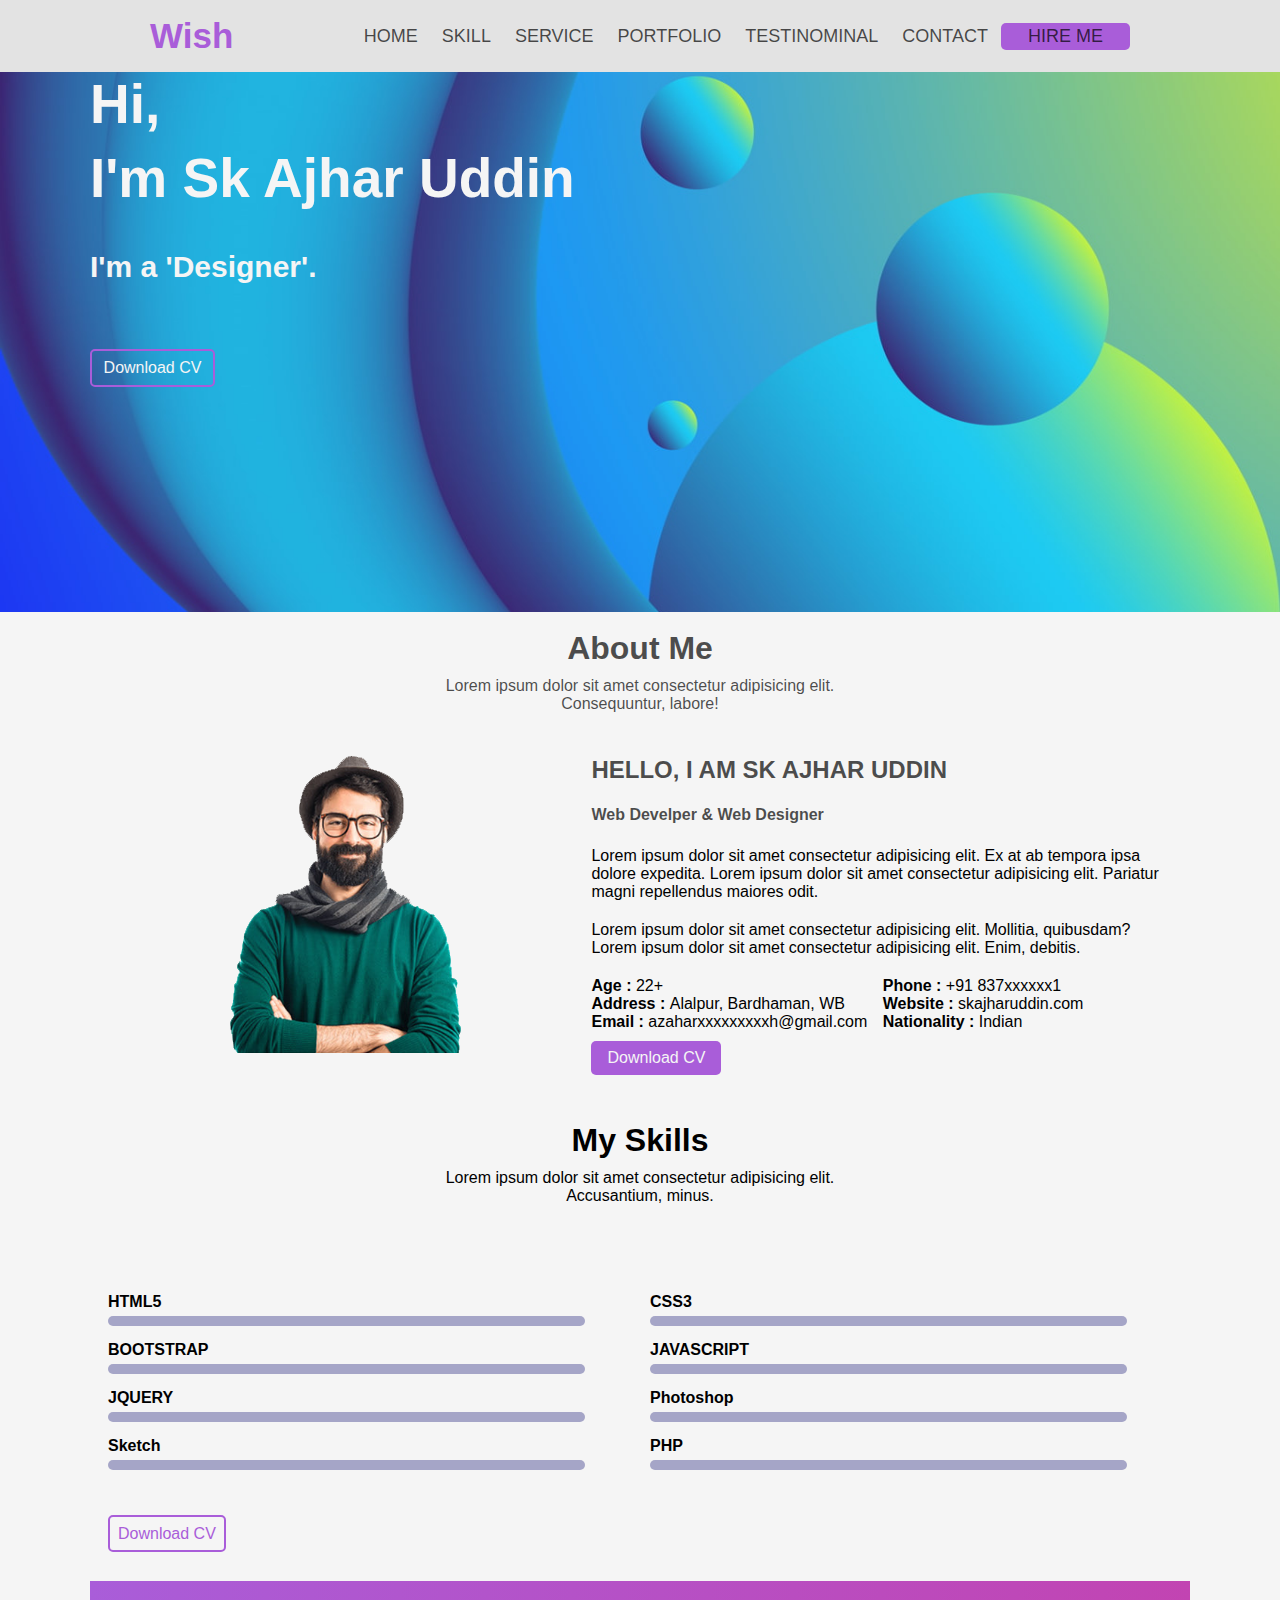
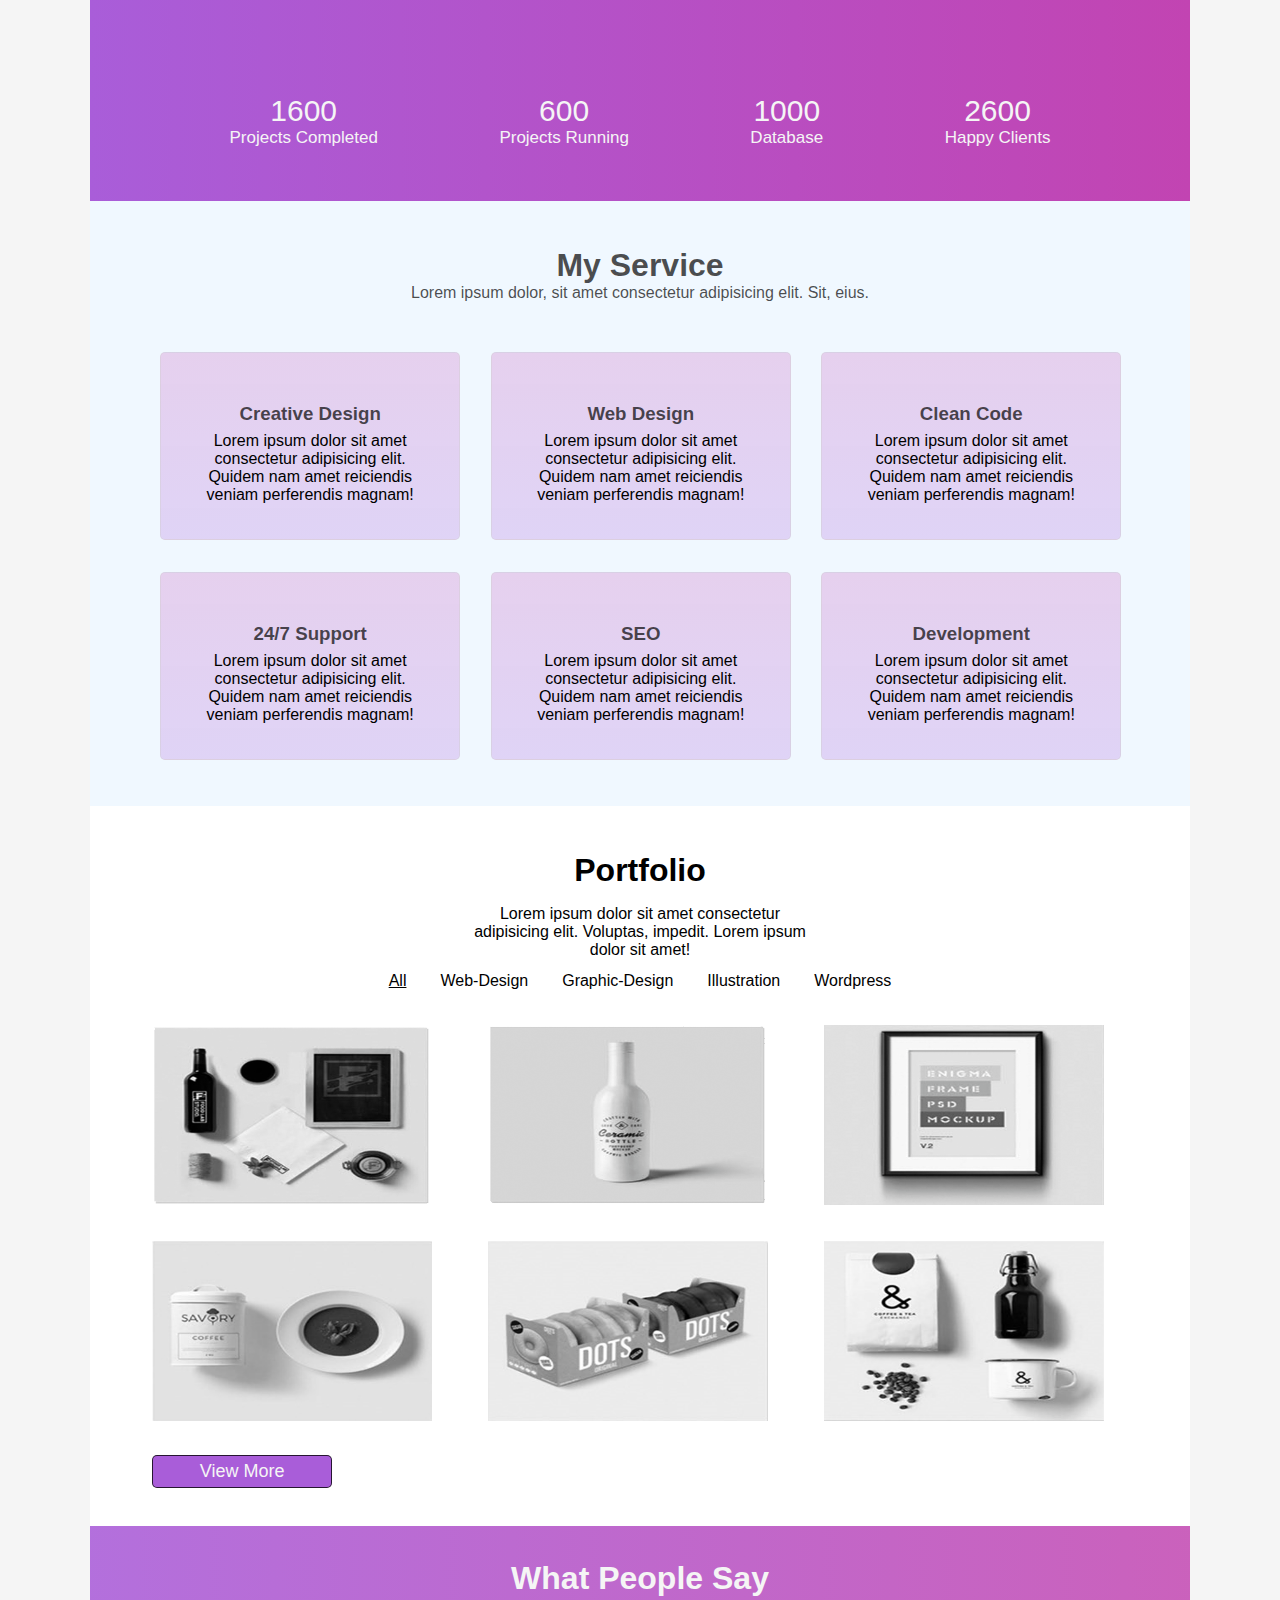
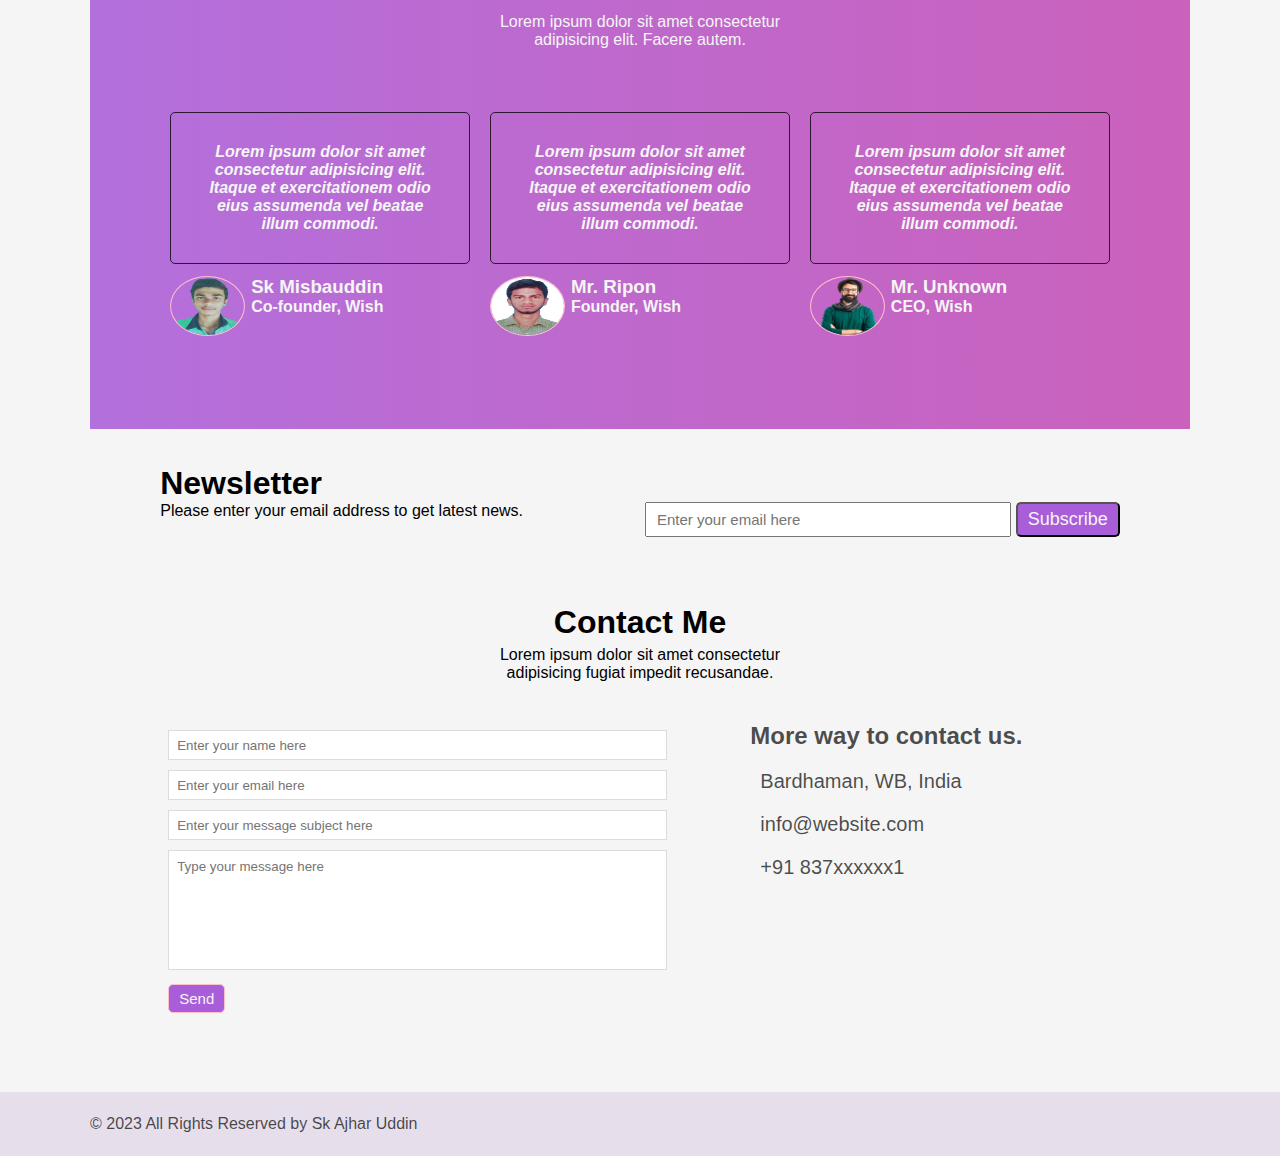
<file: index.html>
<!DOCTYPE html>
<html lang="en">

<head>
    <meta charset="UTF-8">
    <meta http-equiv="X-UA-Compatible" content="IE=edge">
    <meta name="viewport" content="width=device-width, initial-scale=1.0">
    <title>Wish</title>
    <!-- font-awesome link -->
    <link rel="stylesheet" href="https://cdnjs.cloudflare.com/ajax/libs/font-awesome/6.2.1/css/all.min.css"
        integrity="sha512-MV7K8+y+gLIBoVD59lQIYicR65iaqukzvf/nwasF0nqhPay5w/9lJmVM2hMDcnK1OnMGCdVK+iQrJ7lzPJQd1w=="
        crossorigin="anonymous" referrerpolicy="no-referrer" />

    <!-- css local file's link -->
    <link rel="stylesheet" href="./assets/css/style.css">
</head>

<body>

    <!-- navbar starts here -->
    <nav>
        <div class="navbar">
            <div class="nav-left">
                <h1><span>Wish</span></h1>
            </div>
            <i class="fas fa-bars fa-2x" id="nav-right-icon"></i>
            <div class="nav-right">
               <div id="menu" class="hidden">
                <ul>
                    <li class="nav_list"><a href="#index.html">Home</a></li>
                    <li class="nav_list"><a href="#skills">Skill</a></li>
                    <li class="nav_list"><a href="#service">Service</a></li>
                    <li class="nav_list"><a href="#portfolio">Portfolio</a></li>
                    <li class="nav_list"><a href="#testinominal">Testinominal</a></li>
                    <li class="nav_list"><a href="#contact">Contact</a></li>
                    <li class="nav_list"><a href="##">Hire Me</a></li>
                </ul>
               </div>
            </div>
        </div>
    </nav>

    <!-- navbar ends here -->
    <!-- header starts here -->
    <header class="header">
        <section class="banner">
            <h1>Hi,</h1>
            <h1>I'm Sk Ajhar Uddin</h1>
            <h4>I'm a 'Designer'.</h4>
            <a href="./assets/cv.html" target="_blank" class="download_btn btn" download="">Download CV</a>
        </section>
    </header>

    <!-- header ends here -->
    <!-- main starts here -->
    <main class="main">
        <section class="about_me" id="about_me">
            <div class="about_me-heading">
                <h1>About Me</h1>
                <p>Lorem ipsum dolor sit amet consectetur adipisicing elit. Consequuntur, labore!</p>
            </div>
            <div class="about_me-details">
                <div class="about_me-details-left">
                    <img class="about_me-img" src="./assets/images/person.png" alt="about_me-person">
                    <div class="social_media-btn">
                        <i class="fa-brands fa-facebook-f"></i>
                        <i class="fa-brands fa-twitter"></i>
                        <i class="fa-solid fa-envelope"></i>
                        <i class="fa-brands fa-linkedin-in"></i>
                        <i class="fa-brands fa-instagram"></i>
                    </div>
                </div>
                <div class="about_me-details-right">
                    <div class="details_title">
                        <h2>Hello, I am Sk Ajhar Uddin</h2>
                        <h4>Web Develper & Web Designer</h4>
                    </div>
                    <div class="all_details">
                        <div class="upper-div">
                            <p class="about_me-para">Lorem ipsum dolor sit amet consectetur adipisicing elit. Ex at ab tempora ipsa dolore
                                expedita. Lorem ipsum dolor sit amet consectetur adipisicing elit. Pariatur magni
                                repellendus maiores odit.</p>

                            <p class="about_me-para">Lorem ipsum dolor sit amet consectetur adipisicing elit. Mollitia, quibusdam? Lorem ipsum
                                dolor sit amet consectetur adipisicing elit. Enim, debitis.</p>
                        </div>
                        <div class="lower-div">
                            <div class="left">
                                <p><span class="bold">Age : </span>22+</p>
                                <p><span class="bold">Address : </span>Alalpur, Bardhaman, WB</p>
                                <p><span class="bold">Email : </span>azaharxxxxxxxxxh@gmail.com</p>
                            </div>
                            <div class="right">
                                <p><span class="bold">Phone : </span>+91 837xxxxxx1</p>
                                <p><span class="bold">Website : </span>skajharuddin.com</p>
                                <p><span class="bold">Nationality : </span>Indian</p>
                            </div>
                        </div>
                        <div class="cv_btn btn">
                            <a class="" href="./assets/cv.html" target="_blank">Download CV</a>
                        </div>
                    </div>
                </div>
            </div>
        </section>
        <section class="skills" id="skills">
            <div class="my_skills-heading">
                <h1>My Skills</h1>
                <p>Lorem ipsum dolor sit amet consectetur adipisicing elit. Accusantium, minus.</p>
            </div>
            <div class="my_skills-details">
                <div class="left">
                    <div class="card-desc">
                        <div class="skills-container">
                            <ul>
                                <li class="html">HTML5</li>
                                <li class="bootstrap">BOOTSTRAP</li>
                                <li class="jquery">JQUERY</li>
                                <li class="sketch">Sketch</li>
                            </ul>
                        </div>
                    </div>
                </div>
                <div class="right">
                    <div class="card-desc">
                        <div class="skills-container">
                            <ul>
                                <li class="css">CSS3</li>
                                <li class="javascript">JAVASCRIPT</li>
                                <li class="photoshop">Photoshop</li>
                                <li class="php">PHP</li>
                            </ul>
                        </div>
                    </div>
                </div>
            </div>
            <a href="./assets/cv.html" target="_blank" class="download_btn btn" download="">Download CV</a>
        </section>
        <section class="success" id="success">
            <div class="success_details">
                <div class="project-completed success-div">
                    <i class="fa-solid fa-hand-peace fa-2x"></i>
                    <span>1600</span>
                    <small>Projects Completed</small>
                </div>
                <div class="project-running success-div">
                    <i class="fa-regular fa-bookmark fa-2x"></i>
                    <span>600</span>
                    <small>Projects Running</small>
                </div>
                <div class="database success-div">
                    <i class="fa-solid fa-database fa-2x"></i>
                    <span>1000</span>
                    <small>Database</small>
                </div>
                <div class="happy-clients success-div">
                    <i class="fa-regular fa-face-smile fa-2x"></i>
                    <span>2600</span>
                    <small>Happy Clients</small>
                </div>
            </div>
        </section>
        <section class="services"  id="service">
            <div class="service_details">
                <h1>My Service</h1>
                <p>Lorem ipsum dolor, sit amet consectetur adipisicing elit. Sit, eius.</p>
                <div>
                    <div class="service_detail">
                        <i class="fa-regular fa-lightbulb fa-2x"></i>
                        <h3>Creative Design</h3>
                        <p>Lorem ipsum dolor sit amet consectetur adipisicing elit. Quidem nam amet reiciendis veniam perferendis magnam!</p>
                    </div>
                    <div class="service_detail">
                        <i class="fa-solid fa-desktop fa-2x"></i>
                        <h3>Web Design</h3>
                        <p>Lorem ipsum dolor sit amet consectetur adipisicing elit. Quidem nam amet reiciendis veniam perferendis magnam!</p>
                    </div>
                    <div class="service_detail">
                        <i class="fa-solid fa-code fa-2x"></i>
                        <h3>Clean Code</h3>
                        <p>Lorem ipsum dolor sit amet consectetur adipisicing elit. Quidem nam amet reiciendis veniam perferendis magnam!</p>
                    </div>
                    <div class="service_detail">
                        <i class="fa-solid fa-user fa-2x"></i>
                        <h3>24/7 Support</h3>
                        <p>Lorem ipsum dolor sit amet consectetur adipisicing elit. Quidem nam amet reiciendis veniam perferendis magnam!</p>
                    </div>
                    <div class="service_detail">
                        <i class="fa-regular fa-eye fa-2x"></i>
                        <h3>SEO</h3>
                        <p>Lorem ipsum dolor sit amet consectetur adipisicing elit. Quidem nam amet reiciendis veniam perferendis magnam!</p>
                    </div>
                    <div class="service_detail">
                        <i class="fa-solid fa-bolt-lightning fa-2x"></i>
                        <h3>Development</h3>
                        <p>Lorem ipsum dolor sit amet consectetur adipisicing elit. Quidem nam amet reiciendis veniam perferendis magnam!</p>
                    </div>
                </div>
            </div>
        </section>
        <section class="portfolio" id="portfolio">
            <div class="portfolio_details">
                <h1>Portfolio</h1>
                <p>Lorem ipsum dolor sit amet consectetur adipisicing elit. Voluptas, impedit. Lorem ipsum dolor sit amet!</p>
                <div class="potfolio_links">
                    <ul class="portfolio_links-ul">
                        <li><a href="all">All</a></li>
                        <li><a href="#$">Web-Design</a></li>
                        <li><a href="$#">Graphic-Design</a></li>
                        <li><a href="^$">Illustration</a></li>
                        <li><a href="%#">Wordpress</a></li>
                    </ul>
                </div>
                <div class="portfolio-cards">
                    <div class="card">
                        <img src="./assets/images/Untitled-1.png" alt="untitled1">
                    </div>
                    <div class="card">
                        <img src="./assets/images/Untitled-2.png" alt="untitled2">
                    </div>
                    <div class="card">
                        <img src="./assets/images/Untitled-3.png" alt="untitled3">
                    </div>
                    <div class="card">
                        <img src="./assets/images/Untitled-4.png" alt="untitled4">
                    </div>
                    <div class="card">
                        <img src="./assets/images/Untitled-5.png" alt="untitled5">
                    </div>
                    <div class="card">
                        <img src="./assets/images/Untitled-6.png" alt="untitled6">
                    </div>
                </div>
                <div class="portfolio_btn-div">
                    <button class="portfolio_btn btn">View More</button>
                </div>
    
            </div>
        </section>
        <section class="testinominal" id="testinominal">
            <div class="testinominal_details">
                <h1>What People Say</h1>
                <p>Lorem ipsum dolor sit amet consectetur adipisicing elit. Facere autem.</p>

                <div class="testinominal_cards">
                    <div class="testinominal_card">
                        <div class="card-area">
                            <p>Lorem ipsum dolor sit amet consectetur adipisicing elit. Itaque et exercitationem odio eius assumenda vel beatae illum commodi.</p>
                        </div>
                        <div class="card-profile">
                            <img src="./assets/images/misba.png" alt="profile-image">
                            <div>
                                <h3>Sk Misbauddin</h3>
                                <h4>Co-founder, Wish</h4>
                            </div>
                        </div>
                    </div>
                    <div class="testinominal_card">
                        <div class="card-area">
                            <p>Lorem ipsum dolor sit amet consectetur adipisicing elit. Itaque et exercitationem odio eius assumenda vel beatae illum commodi.</p>
                        </div>
                        <div class="card-profile">
                            <img src="./assets/images/ajhar.png" alt="profile-image">
                            <div>
                                <h3>Mr. Ripon</h3>
                                <h4>Founder, Wish</h4>
                            </div>
                        </div>
                    </div>
                    <div class="testinominal_card">
                        <div class="card-area">
                            <p>Lorem ipsum dolor sit amet consectetur adipisicing elit. Itaque et exercitationem odio eius assumenda vel beatae illum commodi.</p>
                        </div>
                        <div class="card-profile">
                            <img src="./assets/images/person.png" alt="profile-image">
                            <div>
                                <h3>Mr. Unknown</h3>
                                <h4>CEO, Wish</h4>
                            </div>
                        </div>
                    </div>
                </div>
            </div>
        </section>
        <section class="newsletter" id="newsletter">
            <div class="newsletter_details">
                <h1>Newsletter</h1>
                <div class="newsletter-divide">
                    <div class="newsletter_details-left">
                        <p>Please enter your email address to get latest news.</p>
                    </div>
                    <div class="newsletter_details-right">
                        <input type="email" name="email" id="email" placeholder="Enter your email here">
                        <button class="btn newsletter_btn" type="submit">Subscribe</button>
                    </div>
                </div>
            </div>
        </section>
        <section class="contact" id="contact">
            <div class="contact_details">
                <h1>Contact Me</h1>
                <p>Lorem ipsum dolor sit amet consectetur adipisicing fugiat impedit recusandae.</p>

                <div class="contact_details-divider">
                    <div class="enter_details">
                        <input type="text" name="name" id="name" placeholder="Enter your name here" required>
                        <input type="email" name="email" id="email" placeholder="Enter your email here" required>
                        <input type="text" name="subject" id="subject" placeholder="Enter your message subject here" required>
                        <textarea name="message" id="message" placeholder="Type your message here" required></textarea>
                        <button type="submit" class="btn submit_btn">Send</button>
                    </div>
                    <div class="more_contact-way">
                        <h2>More way to contact us.</h2>
    
                        <div>
                            <i class="fa-sharp fa-solid fa-location-dot"></i>
                            <span>Bardhaman, WB, India</span>
                        </div>
                        <div>
                            <i class="fa-sharp fa-solid fa-location-arrow"></i>
                            <span>info@website.com</span>
                        </div>
                        <div>
                            <i class="fa-solid fa-phone"></i>
                            <span>+91 837xxxxxx1</span>
                        </div>
                    </div>
                </div>
            </div>
        </section>
    </main>
    <!-- main ends here -->
    <!-- footer startse here -->
    <footer>
        <div class="footer">
            <div class="footer-left">
                <span>&copy; 2023 All Rights Reserved by Sk Ajhar Uddin</span>
            </div>
            <div class="footer-right">
                <div class="social_media-btn">
                    <i class="fa-brands fa-facebook-f"></i>
                    <i class="fa-brands fa-twitter"></i>
                    <i class="fa-solid fa-envelope"></i>
                    <i class="fa-brands fa-linkedin-in"></i>
                    <i class="fa-brands fa-instagram"></i>
                </div>
            </div>
        </div>
        
    </footer>
    <!-- footer ends here -->



    <script src="./assets/javascript/script.js"></script>
</body>

</html>
</file>
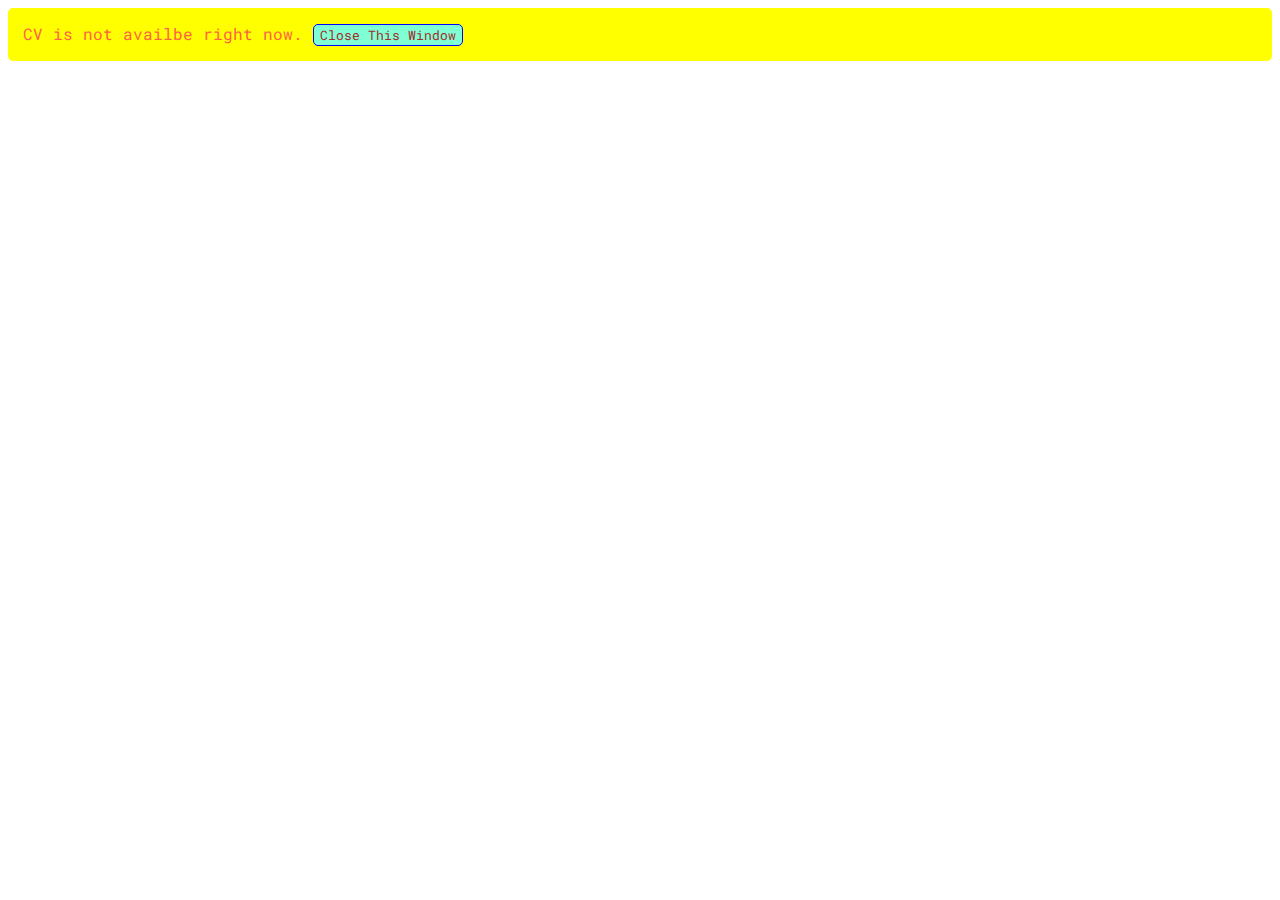
<file: assets/cv.html>
<!DOCTYPE html>
<html lang="en">

<head>
    <meta charset="UTF-8">
    <meta http-equiv="X-UA-Compatible" content="IE=edge">
    <meta name="viewport" content="width=device-width, initial-scale=1.0">
    <title>About CV</title>
    <!-- google font -->
    <link rel="preconnect" href="https://fonts.googleapis.com">
    <link rel="preconnect" href="https://fonts.gstatic.com" crossorigin>
    <link href="https://fonts.googleapis.com/css2?family=Roboto+Mono&display=swap" rel="stylesheet">
    <style>
        * {
            font-family: 'Roboto Mono', monospace;
        }

        div{
            color: tomato;
            background-color: yellow;
            padding: 15px;
            border-radius: 5px;
        }
        p{
            display: inline;
        }
        .close-window{
            background-color: aquamarine;
            color: brown;
            border: 1px solid blue;
            border-radius: 5px;
            cursor: pointer;
        }
    </style>
</head>

<body>
    <div>
        <p>CV is not availbe right now.</p>
        <button class="close-window">Close This Window</button>
    </div>

    <script>
        document.querySelector('.close-window').addEventListener('click', () => {
            window.opener = self;
            window.close();
        })
    </script>
</body>

</html>
</file>
<file: assets/css/style.css>
/* reset code starts here */
:root{
    --primary-color: whitesmoke;
    --secondary-color: #a95dd9;
    --font-color: rgba(0, 0, 0, 0.70);
    --padding: 0.5rem;
    --transition: all 0.3s;
    --border-radius: 5px;
    --box-shadow: 0.1rem 0.2rem 0.8rem rgba(205, 202, 202, 0.5);
    --background-linearImage: linear-gradient(red #d447b8)
}

*{
    font-family: 'Segoe UI', Tahoma, Geneva, Verdana, sans-serif;
    box-sizing: border-box;
    margin: 0;
    padding: 0;
    text-decoration: none;
    transition: var(--transition);
}

body{
    background-color: var(--primary-color);
    width: 100%;
    margin: auto;
    scroll-behavior: smooth;
    transition: 0.5s;
}

.btn{
    padding: 5px 10px;
    background-color: var(--secondary-color);
    color: var(--primary-color);
    border-radius: var(--border-radius);
}

.btn:hover{
    background-color: #7322a5;
    color: var(--primary-color);
}

.bold{
    font-weight: bold;
}
/* reset code ends here */

/* navbar design starts here */

nav{
    
    background-color: #e3e3e3;
    min-height: 45px;
    padding: 1rem;
}

.navbar{
    max-width: 1100px;
    margin: auto;
    display: flex;
    justify-content: center;
    align-items: center;
    flex-direction: row;
}

.nav-left{
    flex: 1;
}

.nav-left h1{
    color: var(--secondary-color);
    font-size: 35px;
    margin-left: 60px;
}

.nav-left h1 span:hover{
    color: #7322a5;
    cursor: pointer;
}

#nav-right-icon{
    display: none;
    color: var(--secondary-color);
}

.nav-right ul{
    display: flex;
    justify-content: center;
    align-items: center;
    flex: 2;
    margin-right: 60px;
}

.nav-right ul li{
    list-style: none;
    font-size: 18px;
    text-transform: uppercase;
}

.nav-right ul li:hover{
    transform: scale(1.1);
}

.nav-right ul li a{
    color: var(--font-color);
    padding: 3px 12px;
    border-radius: 5px;
}

.nav-right ul li a:hover{
    /* background-color: rgb(169, 172, 9); */
    color: black;
}

.nav-right ul li:last-child{
    background-color: var(--secondary-color);
    border-radius: var(--border-radius);
    padding: 3px 15px;
    margin-left: 1px;
}

.nav-right ul li:last-child:hover{
    background-color: #7322a5;
}

.nav-right ul li:last-child a:hover{
    color: white;
}

/* navbar design ends here */

/* header design starts here */
.header{
    min-height: 60vh;
    background-image: url('./../images/wave_bg.jpg');
    background-position: sticky;
    background-repeat: no-repeat;
    background-attachment: fixed;
    background-size: cover;
    /* position: relative; */
}

.banner{
    /* position: absolute; */
   max-width: 1100px;
    margin: auto;
    display: flex;
    flex-direction: column;
    /* align-items: center; */
    justify-content: center;
    /* line-height: 5; */
}

.banner>h1:first-child{
    margin-bottom: 10px;
}

.banner>h1{
    font-size: 55px;
}

.banner>h1,
.banner>h4{
    color: var(--primary-color);
}

.banner>h4{
    margin: 40px 0;
    font-size: 30px;
}

.download_btn{
    width: 125px;
    background-color: transparent;
    border: 2px solid var(--secondary-color);
    padding: var(--padding);
    margin-top: 25px;
    text-align: center;
}

.download_btn:hover{
    transform: scale(1.1);
    background-color: #23aedc38;
}
/* header design ends here */

/* main starts here */

.about_me{
    /* padding: var(--padding); */
    max-width: 1100px;
    margin: 10px auto;
}

.about_me .about_me-heading{
    text-align: center;
    padding: var(--padding);
    color: var(--font-color);
}

.about_me-heading>p{
    width: 400px;
    margin: auto;
    padding: 10px 0;
}

.about_me-details{
    display: flex;
    justify-content: center;
    align-items: center;
    padding: var(--padding);
}

.about_me-details-left{
    flex: 2.5;
    display: flex;
    flex-direction: column;
    justify-content: space-between;
    /* align-items: flex-start; */
}

.about_me-details-left img{
    padding: var(--padding);
    width: 70;
    margin: auto;
    text-align: center;
}

.about_me-details .social_media-btn{
    display: flex;
    padding: 3px 0;
    justify-content: space-between;
    /* align-items: center; */
    margin: 0 135px;
}

.social_media-btn i{
    padding: 4px;
    margin: auto;
    border-radius: var(--border-radius);
    cursor: pointer;
}

.social_media-btn i:hover{
    background-color: var(--secondary-color);
    color: var(--primary-color);
    transform: scale(1.2);
}

.about_me-details-right{
    flex: 3;
    padding: var(--padding);
}

.about_me-details-right .details_title{
    color: var(--font-color);
    line-height: 45px;
}

.details_title h2{
    text-transform: uppercase;
}

.all_details .upper-div{
    display: flex;
    flex-direction: column;
}

.all_details .upper-div>p{
    margin: 10px 0;
}

.all_details .lower-div{
    display: flex;
    margin: 10px 0;
}

.lower-div>.left{
    flex: 1;
}

.lower-div>.right{
    flex: 1;
}

.cv_btn{
    width: 130px;
    text-align: center;
    padding: 8px 3px;
}

.cv_btn:hover{
    transform: scale(1.1);
}

.cv_btn a{
    color: var(--primary-color);
}


/* skills section design starts here */
.skills{
    max-width: 1100px;
    margin: auto;
    padding: var(--padding);
    margin-bottom: 30px;
}

.my_skills-heading{
    padding: var(--padding);
    margin: 5px 0;
}

.my_skills-heading h1{
    text-align: center;
}

.my_skills-heading p{
    width: 400px;
    margin: 10px auto;
    text-align: center;
    display: block;
}

.my_skills-details{
    margin: 40px 0;
    display: flex;
}

.my_skills-details>.left{
    flex: 1;
}

.my_skills-details>.right{
    flex: 1;
}

.skills-container{
    padding-right: 45px;
}

.skills-container li{
    list-style-type: none;
    font-weight: bold;
    margin: 30px 10px;
    position: relative;
}

.skills-container li::before{
    content: '';
    position: absolute;
    background-color: rgba(86, 86, 153, 0.5);
    top: calc(100% + 5px);
    left: 0;
    width: 100%;
    height: 10px;
    border-radius: 1000px;
}

.skills-container li::after{
    content: '';
    position: absolute;
    top: calc(100% + 5px);
    left: 0;
    width: 0;
    height: 10px;
    background-image: linear-gradient(#a95dd9, #c244b2);
    border-radius: 1000px;

    animation-duration: 3s;
    animation-delay: 1s;
    animation-timing-function: ease-in;
    animation-fill-mode: forwards;
}


.skills-container li.html::after{
    animation-name: html;
}
@keyframes html {
    to{
        width: 90%;
        
    }
}

.skills-container li.css::after{
    animation-name: css;
}
@keyframes css {
    to{
        width: 60%;
    }
}


.skills-container li.bootstrap::after{
    animation-name: bootstrap;
}
@keyframes bootstrap {
    to{
        width: 30%;
    }
}

.skills-container li.jquery::after{
    animation-name: jquery;
}
@keyframes jquery{
    to{
        width: 45%;
    }
}

.skills-container li.javascript::after{
    animation-name: javascript;
}
@keyframes javascript {
    to{
        width: 60%;
    }
}

.skills-container li.photoshop::after{
    animation-name: photoshop;
}
@keyframes photoshop {
    to{
        width: 5%;
        background-image: linear-gradient(red #d447b8);
    }
}

.skills-container li.sketch::after{
    animation-name: sketch;
}
@keyframes sketch {
    to{
        width: 5%;
        background-color: red;
    }
}


.skills-container li.php::after{
    animation-name: php;
}
@keyframes php {
    to{
        width: 30%;
        background-image: var(--background-linearImage);
    }
}

.skills>.download_btn{
    padding: var(--padding);
    margin: 0 10px 10px;
    border-radius: var(--border-radius);
    color: var(--secondary-color);
}

.skills>.download_btn:hover{
    background-color: #7322a5;
    color: var(--primary-color);
}
/* skills section design ends here */

/* success section design starts here */
.success{
    max-width: 1100px;
    margin: auto;
    background-image: linear-gradient( to right, var(--secondary-color), #c244b2);
}

.success_details{
    width: 90%;
    margin: auto;
    /* height: 250px; */
    display: flex;
    flex-direction: row;
    justify-content: space-evenly;
    align-items: center;
    padding: var(--padding);
}

.success_details .success-div{
    display: flex;
    flex-direction: column;
    margin: 45px;
    text-align: center;
    color: whitesmoke;
}

.success-div>i{
    padding: 30px;
}

.success-div>span{
    font-size: 30px;
}

.success-div>small{
    font-size: 17px;
}
/* success section design ends here */

/* service section design starts here */
.services{
    max-width: 1100px;
    margin: auto;
    padding: var(--padding);
    background-color: aliceblue;
}

.service_details{
    width: 90%;
    margin: 30px auto;
    padding: var(--padding);
}

.service_details>h1,
.service_details>p{
    text-align: center;
    color: var(--font-color);
}

.service_details>div{
    display: grid;
    grid-template-columns: repeat(3, minmax(0, 1fr));
    gap: 2rem;
    margin-top: 50px;
}

.service_detail{
    background-image: linear-gradient(#c244b138, #aa5dd93b);
    border: 1px solid rgba(205, 202, 202, 0.4);
    /* border: 1px solid red; */
    border-radius: var(--border-radius);
    width: 300px;
    padding: 30px;
    margin: auto;
    text-align: center;
}

.service_detail>i{
    padding: 10px 3px 15px 3px;
    background: -webkit-gradient(linear, left top, left bottom, from(#a95dd9), to(#c244b2));
    -webkit-background-clip: text;
    -webkit-text-fill-color: transparent;
}

.service_detail>h3{
    padding: 2px;
    color: var(--font-color);
}

.service_detail>p{
    padding: 5px;
    column-rule: var(--font-color);
}

/* service section design ends here */

/* portfolio design starts here */
.portfolio{
    max-width: 1100px;
    padding: var(--padding);
    margin: auto;
    background-color: white;
}

.portfolio_details{
    margin: 30px auto;
}

.portfolio_details>h1,
.portfolio_details>p{
    text-align: center;
    padding: var(--padding);
}

.portfolio_details>p{
    width: 350px;
    margin: auto;
}

.portfolio_links{
    width: 80%;
    margin: auto;
}

.portfolio_links-ul{
    display: flex;
    flex-direction: row;
    justify-content: center;
    list-style-type: none;
}

.portfolio_links-ul>li{
    margin: 5px 7px;
}

.portfolio_links-ul>li a{
    color: black;
    font-weight: 500;
    padding: 5px 10px;
}

.portfolio_links-ul>li:first-child a{
    text-decoration: underline;
}

.portfolio_links-ul>li:hover a{
    text-decoration: underline;
}

.portfolio-cards{
    display: grid;
    grid-template-columns: repeat(3, minmax(0, 1fr));
    gap: 2rem;
    width: 90%;
    margin: 30px auto;
}

.portfolio-cards>.card{
    border-radius: var(--border-radius);  
}

.portfolio-cards>.card img{
    width: 280px;
    height: 180px;
}

.portfolio_btn-div{
    width: 90%;
    margin: auto;
}

.portfolio_btn{
    border: 1px solid rgba(0, 0, 0, 0.767);
    width: 180px;
    margin: auto;
    font-size: 18px;
    cursor: pointer;
}
/* portfolio design ends here */

/* testinominal design starts here */
.testinominal{
    max-width: 1100px;
    margin: auto;
    padding: var(--padding);
    background-image: linear-gradient(to right, #aa5dd9e0,#c244b1d5);
}

.testinominal_details{
    padding: var(--padding);
    width: 90%;
    margin: 10px auto;
}

.testinominal_details>h1,
.testinominal_details>p{
    text-align: center;
    color: var(--primary-color);
    padding: var(--padding);
}

.testinominal_details>p{
    width: 330px;
    margin: auto;
}

.testinominal_cards{
    margin: 55px auto;
    display: flex;
    justify-content: space-around;
    align-items: center;
}

.testinominal_card{
    width: 300px;
}

.card-area{
    border: 1px solid rgba(0, 0, 0, 0.767);
    border-radius: var(--border-radius);
    padding: 30px;
}

.card-area>p{
    color: var(--primary-color);
    text-align: center;
    font-weight: bold;
    font-style: italic;
}

.card-profile{
    width: 100%;
    display: flex;
    justify-content: space-evenly;
    margin: 12px 0;    
}

.card-profile img{
    width: 75px;
    height: 60px;
    border-radius: 50%;
    border: 1px solid pink;
    flex: 1;
    margin-right: 6px;
}

.card-profile>div{
    flex: 3;
    text-align: left;
    margin-left: 10px 0 10px 6px;
    color: var(--primary-color);
    font-weight: 400;
}
/* testinominal design ends here */

/* newsletter design starts here */
.newsletter{
    max-width: 1100px;
    padding: var(--padding);
    background-color: var(--primary-color);
    margin: 10px auto;
}

.newsletter_details{
    padding: var(--padding);
    width: 90%;
    margin: 10px auto;

    display: flex;
    flex-direction: column;
}

.newsletter_detaills>h1{
    color: var(--font-color);
}

.newsletter-divide{
    display: flex;
}

.newsletter_details-left{
    flex: 1;
}

.newsletter_details-right{
    flex: 1;
    display: flex;
}

.newsletter_details-right input,
.newsletter_details-right input::placeholder{
    width: 90%;
    margin: 0 5px;
    font-size: 15px;
    padding: 0 5px;
}

.newsletter_btn{
    font-size: 18px;
    cursor: pointer;
}
/* newsletter design ends here */

/* contact design starts here */
.contact{
    max-width: 1100px;
    margin: auto;
    padding: var(--padding);
    background-color: var(--primary-color);
}

.contact_details{
    width: 90%;
    padding: var(--padding);
    margin: 15px auto;
}

.contact_details>h1,
.contact_details>p{
    text-align: center;
}

.contact_details>p{
    width: 300px;
    margin: 5px auto;
}

.contact_details-divider{
    display: flex;
    margin: 35px 0;
}

.enter_details{
    padding: var(--padding);
    flex: 3;
    margin-right: 10px;
}

.enter_details input{
    width: 90%;
    height: 30px;
    margin: 5px 0;
    padding: var(--padding);
    border: 1px solid rgba(0, 0, 0, 0.137);
}

.enter_details textarea{
    width: 90%;
    height: 120px;
    margin: 5px 0;
    padding: var(--padding);
    border: 1px solid rgba(0, 0, 0, 0.137);
    resize: none;
}

.enter_details>.submit_btn{
    border: 1px solid pink;
    cursor: pointer;
    display: block;
    margin: 5px 0;
    font-size: 15px;
}

.more_contact-way{
    flex: 2;
    margin-left: 10px;
    color: var(--font-color);
}

.more_contact-way h2{
    margin: 5px 0 10px 0; 
}

.more_contact-way>div{
    margin: 20px 0;
}

.more_contact-way>div i{
    margin: 0 10px 0 0;
    background: -webkit-gradient(linear, left top, left bottom, from(#a95dd9), to(#c244b2));
    -webkit-background-clip: text;
    -webkit-text-fill-color: transparent;
}

.more_contact-way>div span{
    font-size: 20px;
}

/* contact design ends here */

/* main ends here */

/* footer design starts here */
footer{
    padding: var(--padding);
    background-color: #5a0e8a18;
}
.footer{
    max-width: 1100px;
    padding: 15px 0;
    display: flex;
    justify-content: space-between;
    width: 90%;
    margin: auto;
}

.footer-left span{
    color: var(--font-color);
}

.footer-right>.social_media-btn i{
    padding: 5px;
    margin: 0 5px;
    background: -webkit-gradient(linear, left top, left bottom, from(#a95dd9), to(#c244b2));
    -webkit-background-clip: text;
    -webkit-text-fill-color: transparent;
}




/* footer design ends here */


















/* responsive design starts here */
@media (max-width: 992px) {
    .nav-left h1{
        font-size: 25px;
    }

    .nav-right ul>li {
        font-size: 15px;
    }

    .banner{
        width: 85%;
    }

    .service_details>div{
        display: grid;
        grid-template-columns: repeat(2, minmax(0, 1fr));

    }

    .service_detail{
        width: 320px;
        margin: 10px;
    }

    .portfolio-cards{
        display: grid;
        grid-template-columns: repeat(2, minmax(0, 1fr));
    }

    .portfolio-cards>.card{
        margin: auto;
    }

    .portfolio-cards>.card img{
        width: 300;
        height: 190;
    }

    .portfolio_btn-div{
        margin: auto;
    }

    .testinominal_card{
        width: 280px;
        margin: 10px;
    }

    .card-area>p{
        font-size: 14px;
    }

    .card-profile>div{
        margin: auto auto;
    }

    .card-profile>div h3{
        font-size: 15px;
    }

    .card-profile>div h4{
        font-size: 14px;
    }

}
@media (max-width: 768px){
    .navbar{
        display: flex;
        flex-direction: column;
        justify-content: center;
        align-items: center;
    }

    .nav-left h1{
        text-align: center;
    }

    .nav-left h1>span{
        font-size: ;
    }

    #nav-right-icon{
        display: block;
    }

    .nav-right ul{
        display: flex;
        flex-direction: column;
    }

    .testinominal_cards{
        display: flex;
        flex-direction: column;
    }
    
    .testinominal_card{
        width: 70%;
        margin: 15px auto;
    }

    .card-profile{
        margin: auto;
    }

    .card-profile>img{
        text-align: center;
    }

    .newsletter-divide{
        display: flex;
        flex-direction: column;
    }

    .newsletter-divide>div{
        margin: 8px 0;
    }

    .newsletter_details-right input{
        margin: 0;
        padding-left: 0;
    }

    .enter_details>textarea{
        height: 100px;
    }

    .more_contact-way>h2{
        font-size: 18px;
    }

    .more_contact-way>div{
        margin: 10px 0;
        font-size: 15px;
    }
}

@media (max-width: 600px){
    nav{
        width: 100%;
    }    

    .navbar{
        width: 90%;
        margin: auto;
        display: flex;
        flex-direction: row;
    }


    .nav-left>h1{
        display: inline;
    }

    .hidden{
        display: none;
    }


    .about_me-details{
        display: flex;
        flex-direction: column;
    }

    .social_media-btn{
        display: flex;
        flex-direction: row;
        justify-content: space-evenly;
    }

    .social_media-btn i{
        margin: 0 5px;
        padding: 5px;
        background: -webkit-gradient(linear, left top, left bottom, from(#a95dd9), to(#c244b2));
    -webkit-background-clip: text;
    -webkit-text-fill-color: transparent;
    }


    .about_me-details-right>.details_title{
        text-align: center;
    }

    .about_me-para{
        text-align: justify;
    }

    .success_details{
        display: flex;
        flex-direction: column;
    }

    .success-div{
        border: 1px solid pink;
        padding: 50px;
        border-radius: 10px;
        background-color: rgba(0, 0, 0, 0.26);

        min-width: 300px;
    }

    .service_details>div{
        display: flex;
        flex-direction: column;
        justify-content: center;
        align-items: center;
    }

    /* .portfolio-cards{
        display: grid;
        grid-template-columns: repeat();
    } */

    .portfolio-cards>.card img{
        width: 185px;
        height: 150px;
    }

    .testinominal_card{
        background-color: rgba(58, 58, 58, 0.445);
    }

    .testinominal_card>.card-area{
        padding: 70px 30px;
        border: 1px solid whitesmoke;
    }

    .testinominal_card>.card-profile{
        padding: 10px ;
    }

    .footer{
        display: flex;
        flex-direction: column;
        text-align: center;
    }

    .footer-right{
        margin-top: 15px;
    }
}
/* responsive design ends here */
</file>
